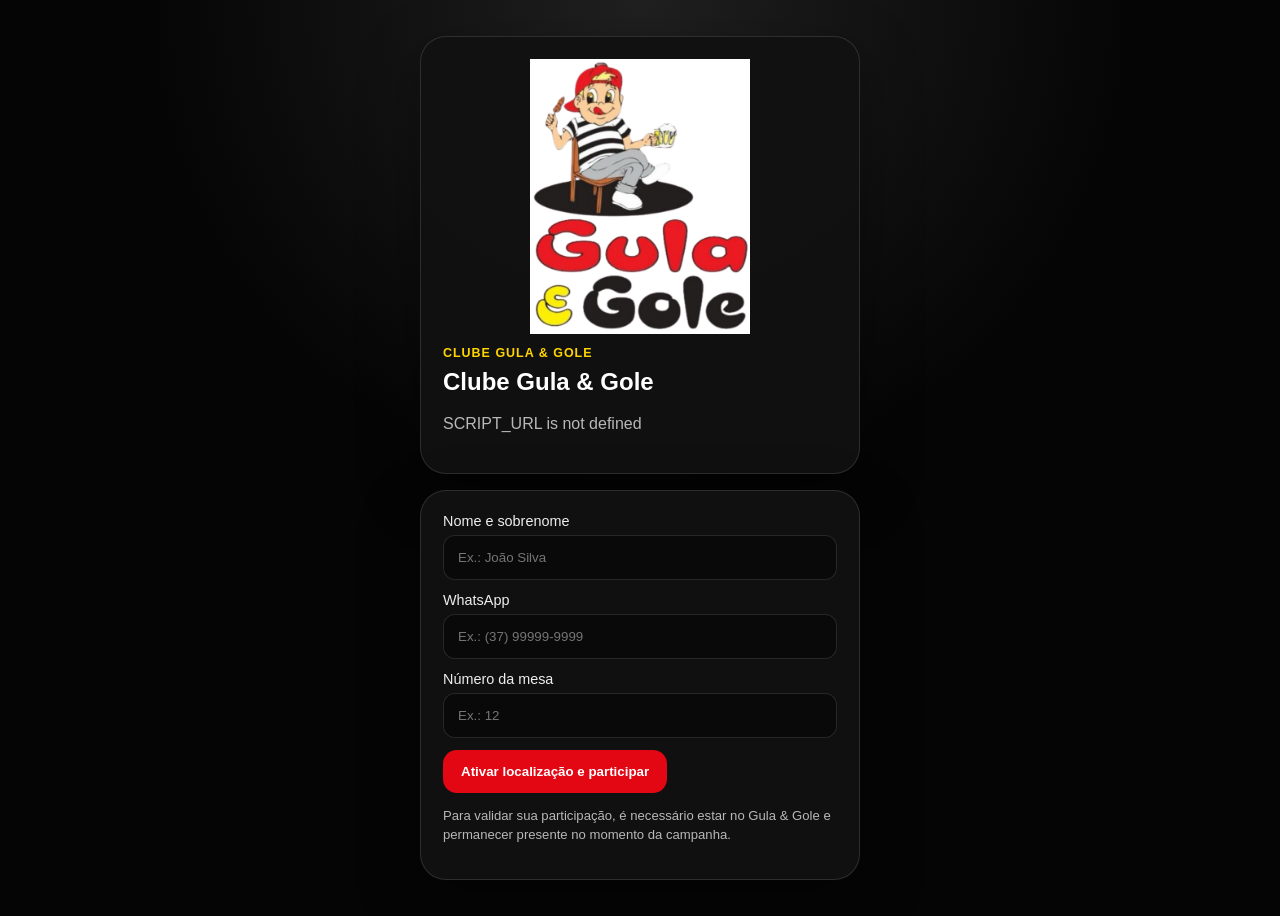
<file: index.html>
<!DOCTYPE html>
<html lang="pt-BR">
<head>
  <meta charset="UTF-8" />
  <meta name="viewport" content="width=device-width, initial-scale=1.0" />
  <title>Clube Gula & Gole</title>
  <link rel="stylesheet" href="style.css" />
</head>
<body class="client-page">
  <main class="app-shell">
    <section class="brand-card">
      <img class="logo" src="assets/logo.png" alt="Gula & Gole" />
      <p class="eyebrow">Clube Gula & Gole</p>
      <h1 id="campaignTitle">Carregando campanha...</h1>
      <p id="campaignDesc" class="subtitle">Aguarde um instante.</p>
      <p id="campaignWindow" class="small"></p>
    </section>

    <section class="form-card">
      <div id="closedNotice" class="notice hidden"></div>

      <form id="participationForm">
        <label>
          Nome e sobrenome
          <input id="name" name="name" autocomplete="name" placeholder="Ex.: João Silva" required />
        </label>

        <label>
          WhatsApp
          <input id="whatsapp" name="whatsapp" inputmode="tel" autocomplete="tel" placeholder="Ex.: (37) 99999-9999" required />
        </label>

        <label id="tableLabel">
          Número da mesa
          <input id="tableNumber" name="tableNumber" inputmode="numeric" placeholder="Ex.: 12" />
        </label>

        <button id="submitBtn" type="submit">Ativar localização e participar</button>
      </form>

      <p id="validationText" class="small">
        Para validar sua participação, é necessário estar no Gula & Gole e permanecer presente no momento da campanha.
      </p>

      <div id="resultBox" class="result hidden"></div>
    </section>
  </main>

  <script src="config.js"></script>
  <script src="common.js"></script>
  <script src="app.js"></script>
</body>
</html>
</file>
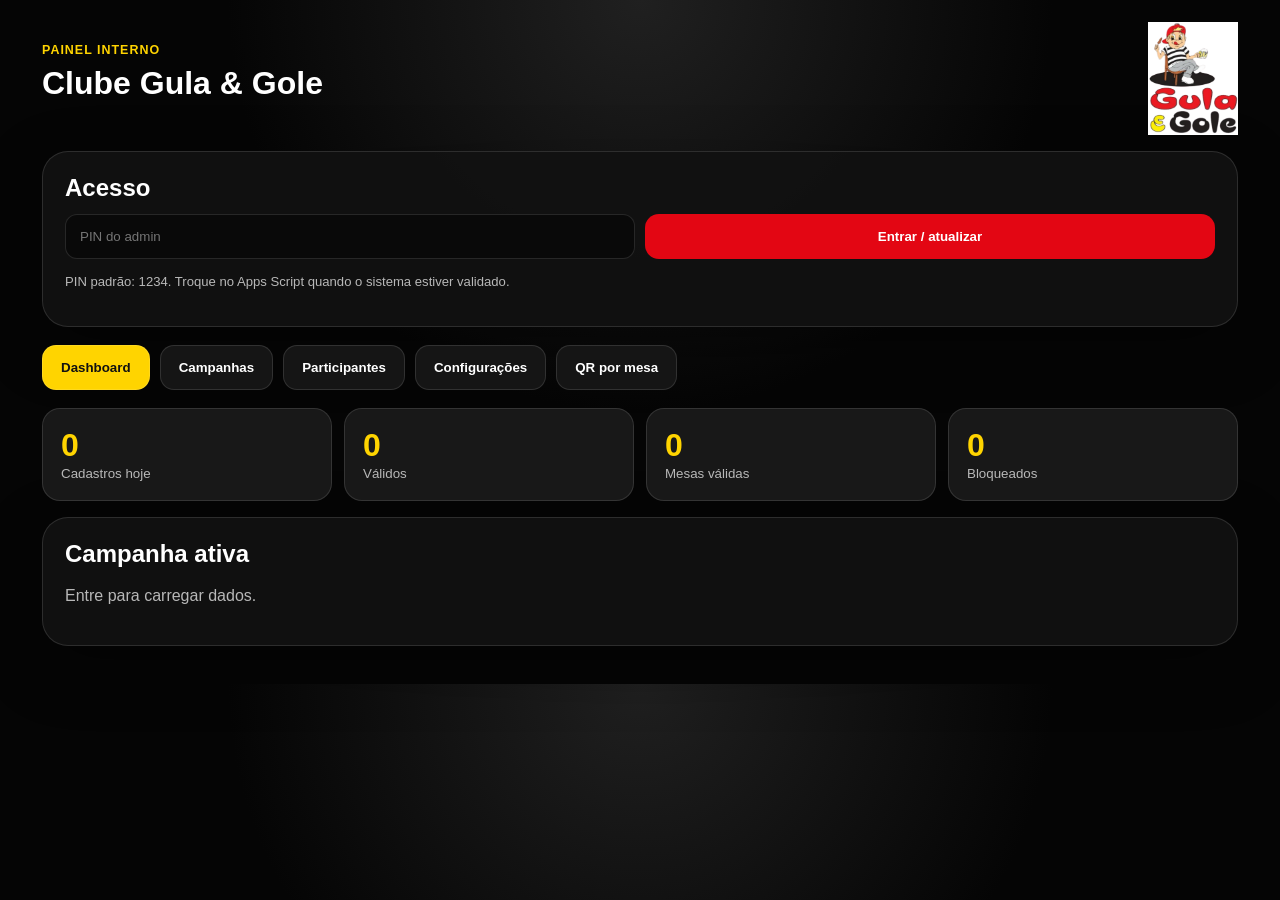
<file: admin.html>
<!DOCTYPE html>
<html lang="pt-BR">
<head>
  <meta charset="UTF-8" />
  <meta name="viewport" content="width=device-width, initial-scale=1.0" />
  <title>Painel - Clube Gula & Gole</title>
  <link rel="stylesheet" href="style.css" />
</head>
<body>
  <main class="admin-shell">
    <header class="admin-header">
      <div>
        <p class="eyebrow">Painel interno</p>
        <h1>Clube Gula & Gole</h1>
      </div>
      <img class="mini-logo" src="assets/logo.png" alt="Gula & Gole" />
    </header>

    <section class="admin-card">
      <h2>Acesso</h2>
      <div class="grid-2">
        <input id="adminPin" type="password" placeholder="PIN do admin" />
        <button onclick="loadAdmin()">Entrar / atualizar</button>
      </div>
      <p class="small">PIN padrão: 1234. Troque no Apps Script quando o sistema estiver validado.</p>
    </section>

    <div class="nav">
      <button class="active" onclick="showSection('dashboard')">Dashboard</button>
      <button onclick="showSection('campaigns')">Campanhas</button>
      <button onclick="showSection('participants')">Participantes</button>
      <button onclick="showSection('settings')">Configurações</button>
      <button onclick="showSection('qr')">QR por mesa</button>
    </div>

    <section id="dashboard" class="panel-section">
      <div class="stats">
        <div class="stat"><span id="totalCount">0</span><small>Cadastros hoje</small></div>
        <div class="stat"><span id="validCount">0</span><small>Válidos</small></div>
        <div class="stat"><span id="tableCount">0</span><small>Mesas válidas</small></div>
        <div class="stat"><span id="blockedCount">0</span><small>Bloqueados</small></div>
      </div>
      <section class="admin-card">
        <h2>Campanha ativa</h2>
        <p id="activeCampaignText" class="subtitle">Entre para carregar dados.</p>
      </section>
    </section>

    <section id="campaigns" class="panel-section hidden">
      <section class="admin-card">
        <h2>Criar / editar campanha</h2>
        <div class="grid-3">
          <input id="campaignId" placeholder="ID. Deixe vazio para nova campanha" />
          <input id="campaignName" placeholder="Nome. Ex.: Rodada Premiada" />
          <select id="campaignType">
            <option value="sorteio">Sorteio</option>
            <option value="combo">Combo</option>
            <option value="promocao">Promoção</option>
            <option value="delivery">Delivery</option>
            <option value="fidelidade">Fidelidade</option>
          </select>
        </div>

        <textarea id="campaignDescription" placeholder="Descrição curta da campanha"></textarea>

        <div class="grid-4">
          <select id="campaignChannel">
            <option value="restaurante">Restaurante</option>
            <option value="delivery">Delivery</option>
            <option value="ambos">Restaurante e delivery</option>
          </select>
          <input id="campaignStart" placeholder="Início: 2026-05-11 18:00" />
          <input id="campaignEnd" placeholder="Fim: 2026-05-11 23:59" />
          <select id="campaignActive">
            <option value="TRUE">Ativa</option>
            <option value="FALSE">Inativa</option>
          </select>
        </div>

        <div class="grid-4">
          <input id="tableLimit" placeholder="Limite por mesa. Ex.: 2" />
          <input id="phoneLimit" placeholder="Limite por WhatsApp. Ex.: 1" />
          <select id="needsLocation">
            <option value="TRUE">Exigir localização</option>
            <option value="FALSE">Não exigir localização</option>
          </select>
          <input id="buttonText" placeholder="Texto do botão. Ex.: Participar agora" />
        </div>

        <button onclick="saveCampaign()">Salvar campanha</button>
        <button class="secondary" onclick="clearCampaignForm()">Limpar</button>
        <div id="campaignResult" class="result hidden"></div>
      </section>

      <section class="admin-card">
        <h2>Campanhas cadastradas</h2>
        <div class="table-wrap">
          <table>
            <thead>
              <tr><th>ID</th><th>Nome</th><th>Tipo</th><th>Canal</th><th>Início</th><th>Fim</th><th>Ativa</th><th>Ação</th></tr>
            </thead>
            <tbody id="campaignsTable"></tbody>
          </table>
        </div>
      </section>
    </section>

    <section id="participants" class="panel-section hidden">
      <section class="admin-card">
        <h2>Participantes</h2>
        <div class="grid-3">
          <input id="searchInput" placeholder="Buscar nome, WhatsApp, mesa..." oninput="filterEntries()" />
          <button onclick="exportEntriesCSV()">Exportar CSV</button>
          <button class="secondary" onclick="loadAdmin()">Atualizar</button>
        </div>
        <div class="table-wrap">
          <table>
            <thead>
              <tr><th>Hora</th><th>Campanha</th><th>Nome</th><th>WhatsApp</th><th>Mesa/ref.</th><th>Status</th><th>Motivo</th></tr>
            </thead>
            <tbody id="entriesTable"></tbody>
          </table>
        </div>
      </section>
    </section>

    <section id="settings" class="panel-section hidden">
      <section class="admin-card">
        <h2>Dados fixos do restaurante</h2>
        <div class="grid-4">
          <input id="restaurantLat" placeholder="Latitude. Ex.: -20.07623" />
          <input id="restaurantLng" placeholder="Longitude. Ex.: -44.58252" />
          <input id="radiusMeters" placeholder="Raio em metros. Ex.: 50" />
          <input id="maxTableNumber" placeholder="Máximo de mesas. Ex.: 60" />
        </div>
        <button onclick="saveSettings()">Salvar dados fixos</button>
        <div id="settingsResult" class="result hidden"></div>
      </section>
    </section>

    <section id="qr" class="panel-section hidden">
      <section class="admin-card">
        <h2>QR Code por mesa</h2>
        <p class="small">Use estes links para gerar um QR específico por mesa. O campo mesa virá preenchido automaticamente.</p>
        <div class="grid-2">
          <input id="baseUrl" placeholder="URL do site. Ex.: https://filipeablima.github.io/clube-gula-gole/" />
          <button onclick="generateQrLinks()">Gerar links das mesas</button>
        </div>
        <div class="table-wrap">
          <table>
            <thead><tr><th>Mesa</th><th>Link</th></tr></thead>
            <tbody id="qrTable"></tbody>
          </table>
        </div>
      </section>
    </section>
  </main>

  <script src="config.js"></script>
  <script src="common.js"></script>
  <script src="admin.js"></script>
</body>
</html>
</file>
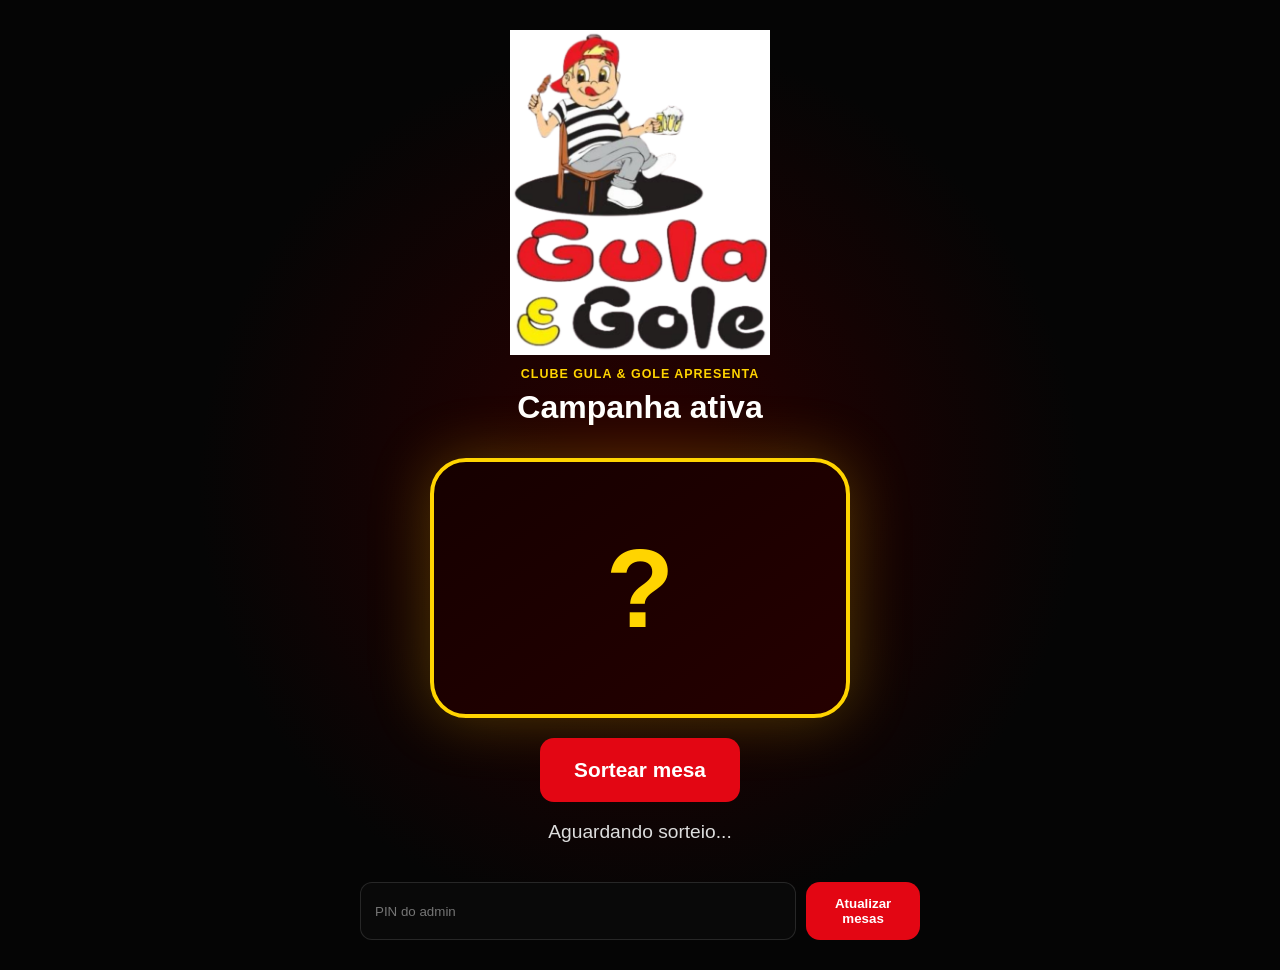
<file: telao.html>
<!DOCTYPE html>
<html lang="pt-BR">
<head>
  <meta charset="UTF-8" />
  <meta name="viewport" content="width=device-width, initial-scale=1.0" />
  <title>Telão - Clube Gula & Gole</title>
  <link rel="stylesheet" href="style.css" />
</head>
<body class="screen-page">
  <main class="screen-shell">
    <img class="screen-logo" src="assets/logo.png" alt="Gula & Gole" />
    <p class="eyebrow">Clube Gula & Gole apresenta</p>
    <h1 id="screenCampaign">Campanha ativa</h1>

    <div id="drawBox" class="draw-box">?</div>

    <button class="big-button" onclick="startDraw()">Sortear mesa</button>

    <p id="screenInfo" class="screen-info">Aguardando sorteio...</p>

    <div class="pin-row">
      <input id="screenPin" type="password" placeholder="PIN do admin" />
      <button onclick="loadScreenData()">Atualizar mesas</button>
    </div>
  </main>

  <script src="config.js"></script>
  <script src="common.js"></script>
  <script src="telao.js"></script>
</body>
</html>
</file>
<file: style.css>
:root{
  --bg:#050505;
  --card:#111;
  --card2:#181818;
  --red:#e30613;
  --yellow:#ffd400;
  --white:#fff;
  --muted:#b8b8b8;
  --border:rgba(255,255,255,.12);
  --green:#20d36b;
}
*{box-sizing:border-box}
body{
  margin:0;
  font-family: Arial, Helvetica, sans-serif;
  background: radial-gradient(circle at top, #202020 0%, var(--bg) 44%);
  color:var(--white);
}
button{
  border:0;
  border-radius:14px;
  padding:14px 18px;
  background:var(--red);
  color:white;
  font-weight:800;
  cursor:pointer;
}
button:hover{filter:brightness(1.08)}
button.secondary{background:#222;border:1px solid var(--border)}
button.gold{background:var(--yellow);color:#111}
button:disabled{opacity:.55;cursor:not-allowed}
input,select,textarea{
  width:100%;
  padding:14px;
  border-radius:12px;
  border:1px solid var(--border);
  background:#090909;
  color:white;
  outline:none;
}
textarea{min-height:78px}
label{display:block;text-align:left;font-size:.9rem;color:#eee;margin-bottom:12px}
label input,label select,label textarea{margin-top:6px}
.hidden{display:none!important}
.app-shell{width:min(480px,100%);margin:0 auto;padding:20px}
.brand-card,.form-card,.admin-card{
  background:rgba(17,17,17,.94);
  border:1px solid var(--border);
  border-radius:26px;
  padding:22px;
  margin:16px 0;
  box-shadow:0 20px 60px rgba(0,0,0,.35);
}
.logo{width:220px;max-width:78%;display:block;margin:0 auto 12px}
.mini-logo{width:90px}
.eyebrow{margin:0 0 8px;color:var(--yellow);text-transform:uppercase;letter-spacing:.08em;font-size:.78rem;font-weight:900}
h1,h2,h3{margin:0 0 12px}
.subtitle{color:var(--muted);line-height:1.45}
.small{color:var(--muted);font-size:.82rem;line-height:1.45}
.notice,.result{
  padding:14px;border-radius:14px;margin:12px 0;background:#201500;
  border:1px solid rgba(255,212,0,.35);color:#fff1a8;
}
.result.success{background:#07200f;border-color:#2ed36f;color:#d9ffe5}
.result.error{background:#250909;border-color:#e30613;color:#ffd5d5}
.admin-shell{width:min(1240px,100%);padding:22px;margin:0 auto}
.admin-header{display:flex;align-items:center;justify-content:space-between;gap:16px}
.nav{
  display:flex;gap:10px;flex-wrap:wrap;margin:18px 0;
}
.nav button{background:#151515;border:1px solid var(--border)}
.nav button.active{background:var(--yellow);color:#111}
.grid-2,.grid-3,.grid-4{display:grid;gap:10px;margin:10px 0}
.grid-2{grid-template-columns:repeat(2,1fr)}
.grid-3{grid-template-columns:repeat(3,1fr)}
.grid-4{grid-template-columns:repeat(4,1fr)}
.stats{display:grid;grid-template-columns:repeat(4,1fr);gap:12px;margin:16px 0}
.stat{background:var(--card2);border:1px solid var(--border);border-radius:18px;padding:18px}
.stat span{display:block;font-size:2rem;color:var(--yellow);font-weight:900}
.stat small{color:var(--muted)}
.table-wrap{overflow:auto}
table{width:100%;border-collapse:collapse;min-width:980px}
th,td{padding:10px;border-bottom:1px solid var(--border);text-align:left;font-size:.9rem}
th{color:var(--yellow)}
.badge{display:inline-block;padding:5px 8px;border-radius:999px;font-size:.75rem;font-weight:800}
.badge.valid{background:#0f3;color:#031b08}
.badge.blocked{background:#f33;color:white}
.badge.active{background:var(--yellow);color:#111}
.badge.inactive{background:#444;color:#ddd}
.screen-page{background:radial-gradient(circle at center,#2b0000 0%,#050505 55%)}
.screen-shell{min-height:100vh;display:flex;flex-direction:column;align-items:center;justify-content:center;text-align:center;padding:30px}
.screen-logo{width:min(260px,70vw);margin-bottom:12px}
.draw-box{
  width:min(420px,80vw);height:min(260px,40vh);border-radius:36px;
  background:linear-gradient(145deg,#160000,#250000);border:4px solid var(--yellow);
  display:flex;align-items:center;justify-content:center;font-size:7rem;font-weight:900;
  color:var(--yellow);box-shadow:0 0 60px rgba(255,212,0,.25);margin:20px 0;
}
.big-button{font-size:1.3rem;padding:20px 34px}
.screen-info{font-size:1.2rem;color:#ddd}
.pin-row{display:flex;gap:10px;width:min(560px,90vw);margin-top:20px}
@media(max-width:780px){
  .grid-2,.grid-3,.grid-4,.stats{grid-template-columns:1fr}
  .admin-header{align-items:flex-start}
}
</file>
